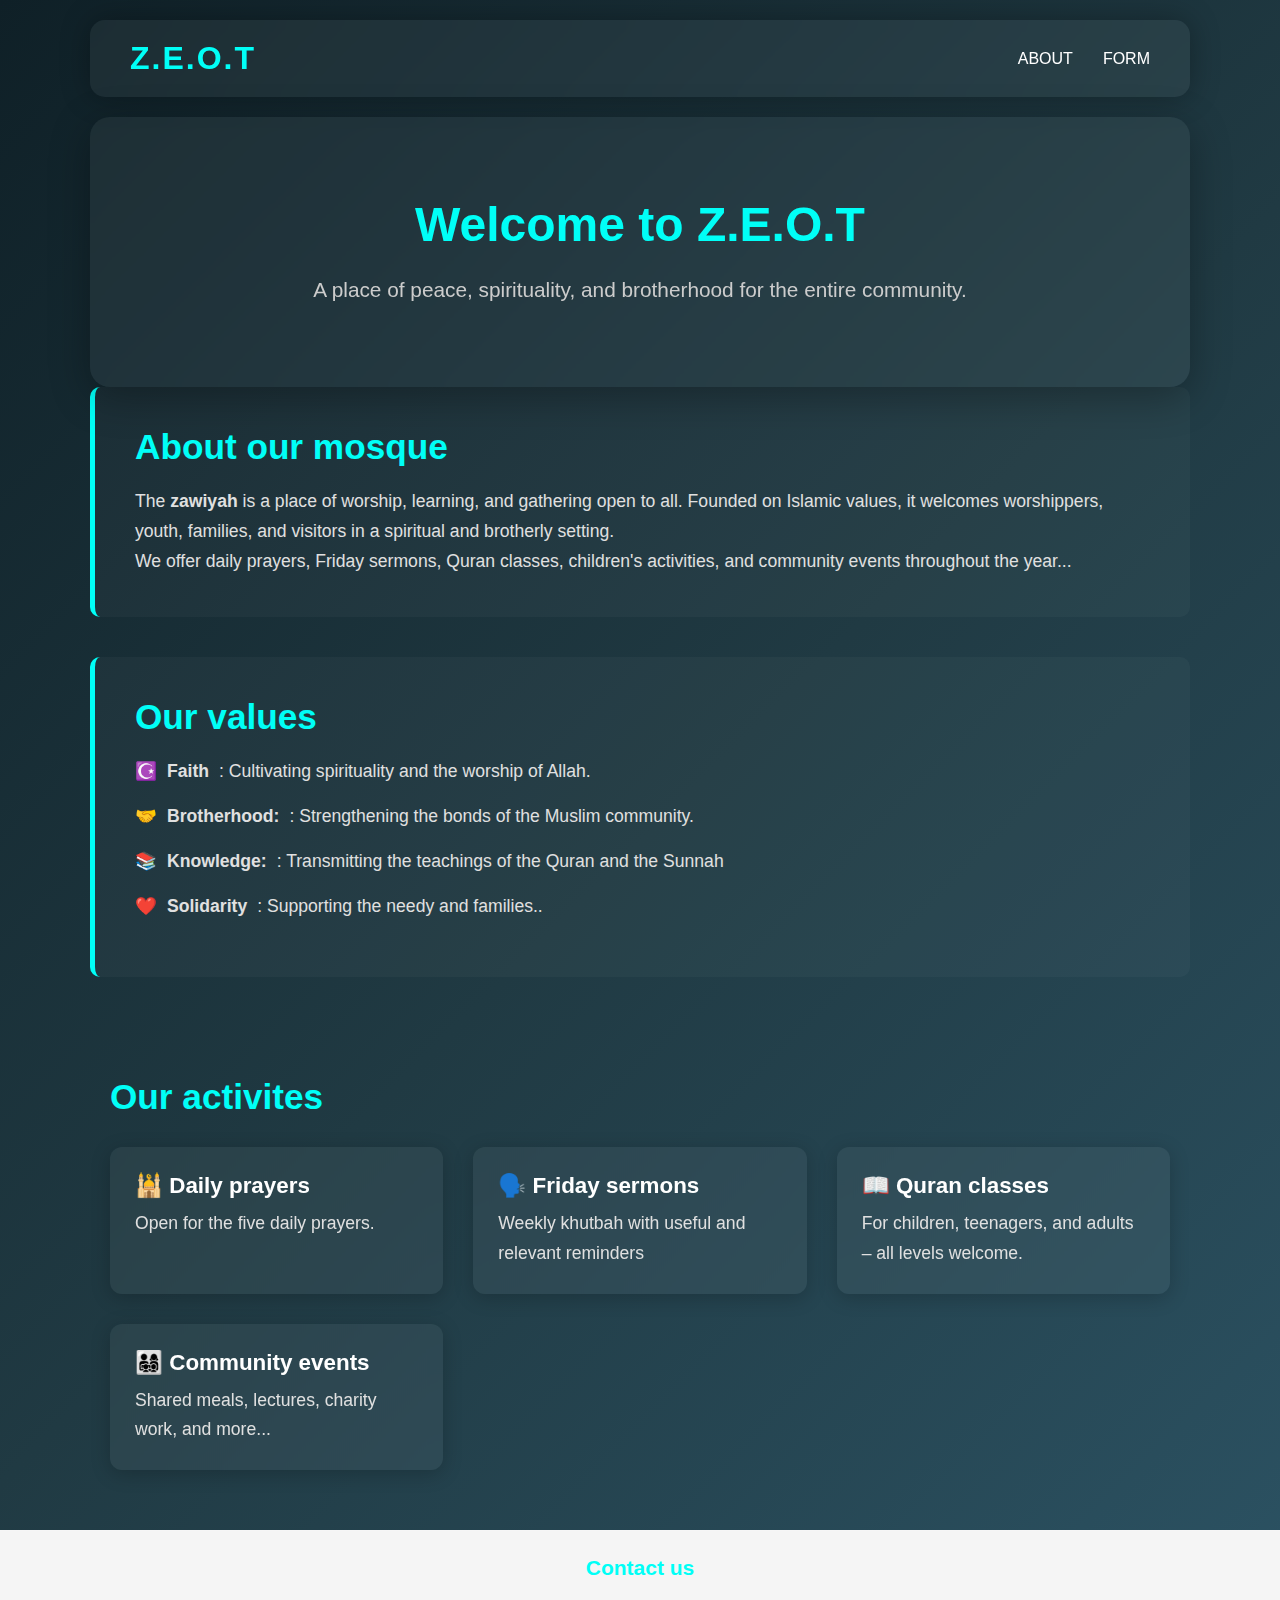
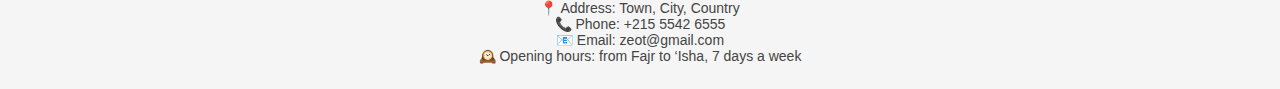
<file: index.html>
<!DOCTYPE html>
<html lang="fr">
<head>
  <meta charset="UTF-8">
  <meta name="viewport" content="width=device-width, initial-scale=1.0">
  <title>À propos | Z.E.O.T</title>
  <link rel="stylesheet" href="style.css">
  <meta name="description" content="Z E O T - Lieu de spiritualité, de paix et d'apprentissage pour la communauté.">
</head>
<body>

  <header>
    <nav class="navbar">
      <h1 class="logo">Z.E.O.T</h1>
      <ul class="nav-links">
        <li><a href="index.html">ABOUT</a></li>
        <li><a href="form.html">FORM</a></li>
      </ul>
    </nav>
  </header>

  <main>
  <section class="hero">
    <h1>Welcome to Z.E.O.T</h1>
    <p>A place of peace, spirituality, and brotherhood for the entire community.</p>
  </section>

  <section class="about">
    <h2>About our mosque</h2>
   <p>The <b>zawiyah </b> is a place of worship, learning, and gathering open to all. Founded on Islamic values, it welcomes worshippers, youth, families, and visitors in a spiritual and brotherly setting.</p>
<p>We offer daily prayers, Friday sermons, Quran classes, children's activities, and community events throughout the year...</p>
  </section>

  <section class="values">
    <h2>Our values</h2>
    <ul>
      <li> ☪️<strong>Faith</strong> : Cultivating spirituality and the worship of Allah.</li>
      <li>🤝 <strong>Brotherhood:</strong> : Strengthening the bonds of the Muslim community.</li>
      <li>📚 <strong>Knowledge:</strong> : Transmitting the teachings of the Quran and the Sunnah</li>
      <li>❤️ <strong>Solidarity</strong> : Supporting the needy and families..</li>
    </ul>
  </section>

  <section class="services">
    <h2>Our activites</h2>
    <div class="grid">
      <div class="service">
        <h3>🕌 Daily prayers</h3>
        <p>Open for the five daily prayers.</p>
      </div>
      <div class="service">
        <h3>🗣️ Friday sermons</h3>
        <p>Weekly khutbah with useful and relevant reminders</p>
      </div>
      <div class="service">
        <h3>📖 Quran classes</h3>
        <p>For children, teenagers, and adults – all levels welcome.</p>
      </div>
      <div class="service">
        <h3>👨‍👩‍👧‍👦 Community events</h3>
        <p>Shared meals, lectures, charity work, and more...</p>
      </div>
    </div>
  </section>
</main>


<footer class="footer">
  <h2>Contact us</h2>
  <p>📍 Address: Town, City, Country</p>
  <p>📞 Phone: +215 5542 6555</p>
  <p>📧 Email: zeot@gmail.com</p>
  <p>🕰️ Opening hours: from Fajr to ‘Isha, 7 days a week</p>
</footer>



</body>
</html>
</file>
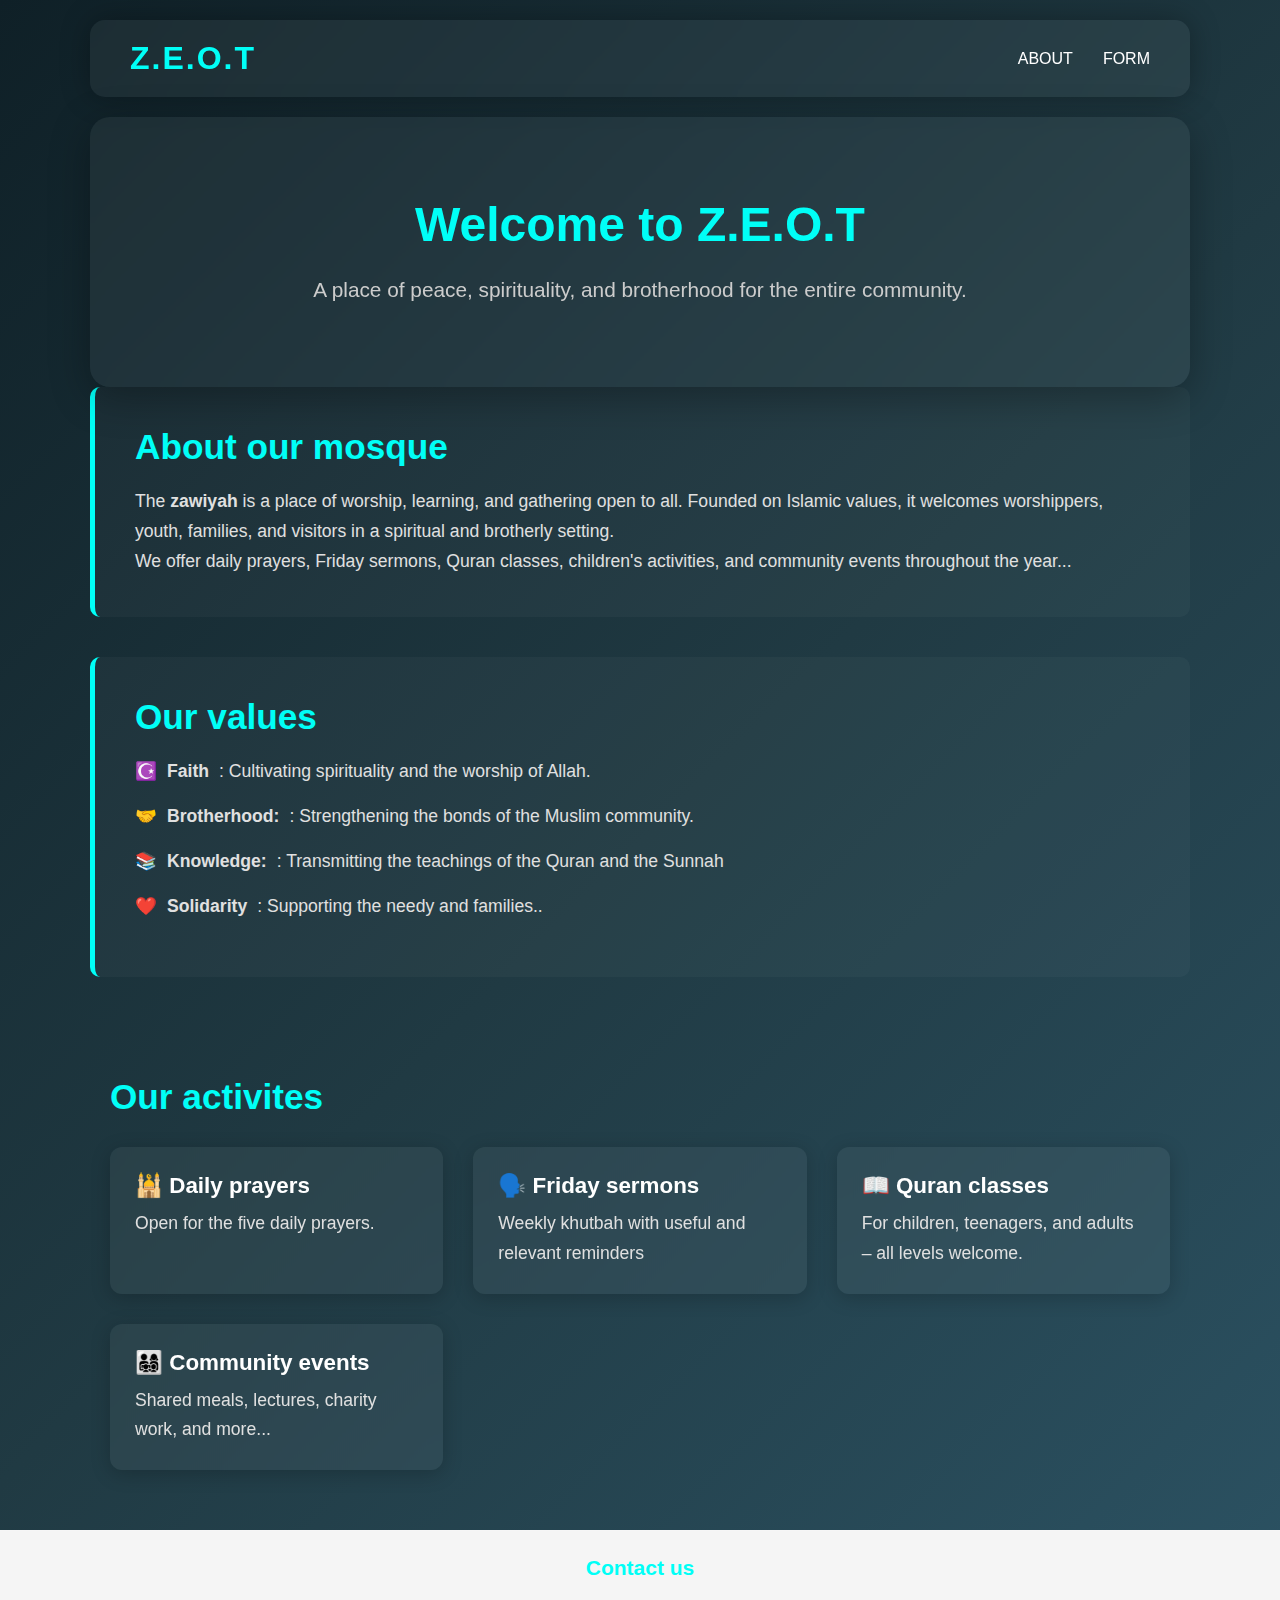
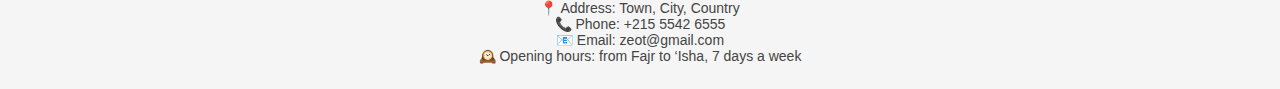
<file: apropos.html>
<!DOCTYPE html>
<html lang="fr">
<head>
  <meta charset="UTF-8">
  <meta name="viewport" content="width=device-width, initial-scale=1.0">
  <title>À propos | Z.E.O.T</title>
  <link rel="stylesheet" href="style.css">
  <meta name="description" content="Z E O T - Lieu de spiritualité, de paix et d'apprentissage pour la communauté.">
</head>
<body>

  <header>
    <nav class="navbar">
      <h1 class="logo">Z.E.O.T</h1>
      <ul class="nav-links">
        <li><a href="apropos.html">ABOUT</a></li>
        <li><a href="form.html">FORM</a></li>
      </ul>
    </nav>
  </header>

  <main>
  <section class="hero">
    <h1>Welcome to Z.E.O.T</h1>
    <p>A place of peace, spirituality, and brotherhood for the entire community.</p>
  </section>

  <section class="about">
    <h2>About our mosque</h2>
   <p>The <b>zawiyah </b> is a place of worship, learning, and gathering open to all. Founded on Islamic values, it welcomes worshippers, youth, families, and visitors in a spiritual and brotherly setting.</p>
<p>We offer daily prayers, Friday sermons, Quran classes, children's activities, and community events throughout the year...</p>
  </section>

  <section class="values">
    <h2>Our values</h2>
    <ul>
      <li> ☪️<strong>Faith</strong> : Cultivating spirituality and the worship of Allah.</li>
      <li>🤝 <strong>Brotherhood:</strong> : Strengthening the bonds of the Muslim community.</li>
      <li>📚 <strong>Knowledge:</strong> : Transmitting the teachings of the Quran and the Sunnah</li>
      <li>❤️ <strong>Solidarity</strong> : Supporting the needy and families..</li>
    </ul>
  </section>

  <section class="services">
    <h2>Our activites</h2>
    <div class="grid">
      <div class="service">
        <h3>🕌 Daily prayers</h3>
        <p>Open for the five daily prayers.</p>
      </div>
      <div class="service">
        <h3>🗣️ Friday sermons</h3>
        <p>Weekly khutbah with useful and relevant reminders</p>
      </div>
      <div class="service">
        <h3>📖 Quran classes</h3>
        <p>For children, teenagers, and adults – all levels welcome.</p>
      </div>
      <div class="service">
        <h3>👨‍👩‍👧‍👦 Community events</h3>
        <p>Shared meals, lectures, charity work, and more...</p>
      </div>
    </div>
  </section>
</main>


<footer class="footer">
  <h2>Contact us</h2>
  <p>📍 Address: Town, City, Country</p>
  <p>📞 Phone: +215 5542 6555</p>
  <p>📧 Email: zeot@gmail.com</p>
  <p>🕰️ Opening hours: from Fajr to ‘Isha, 7 days a week</p>
</footer>



</body>
</html>
</file>
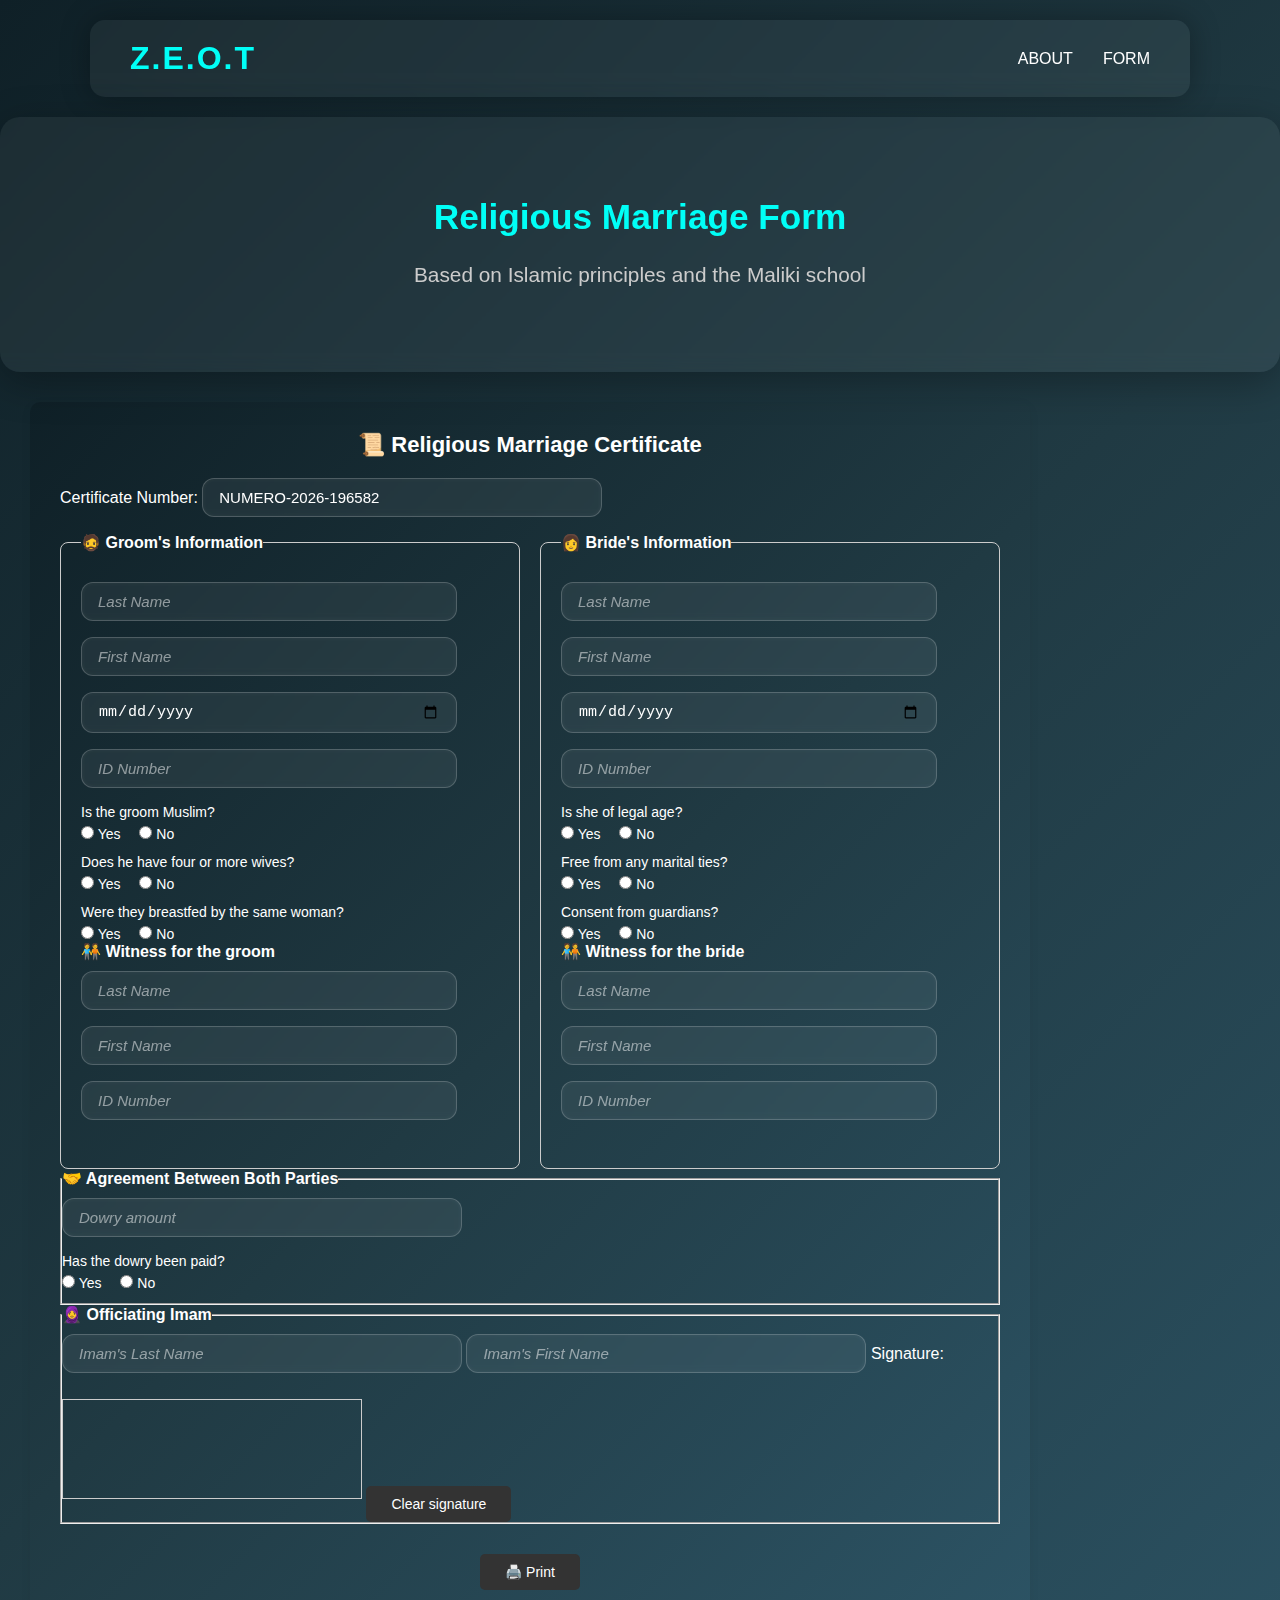
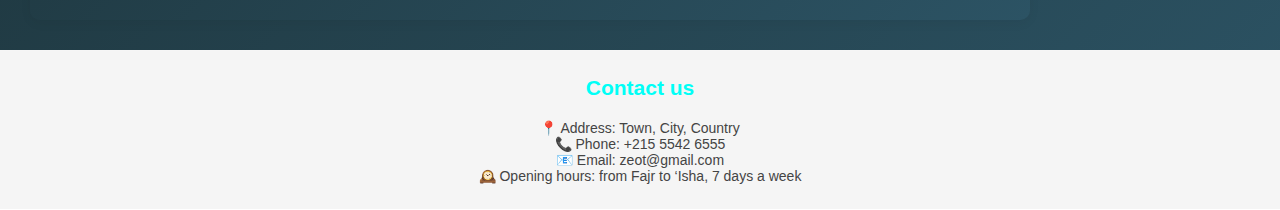
<file: form.html>
<!DOCTYPE html>
<html lang="fr">
<head>
  <meta charset="UTF-8" />
  <meta name="viewport" content="width=device-width, initial-scale=1.0"/>
  <title>Marriage Form - Z.E.O.T</title>
  
  <link rel="stylesheet" href="style.css" />
 
     
</head>
<body>

<header>
    <nav class="navbar">
      <h1 class="logo">Z.E.O.T</h1>
      <ul class="nav-links">
        <li><a href="index.html">ABOUT</a></li>
        <li><a href="form.html">FORM</a></li>
      </ul>
    </nav>
  </header>

<section class="hero">
  <div class="hero-content">
    <h2>Religious Marriage Form</h2>
    <p>Based on Islamic principles and the Maliki school</p>
  </div>
</section>


<section class="form-section">
    <form class="formulaire-mariage">
      <h1>📜 Religious Marriage Certificate </h1>

      <!-- Numéro auto -->
      <div class="form-group">
        <label for="certificat_id">Certificate Number:</label>
        <input type="text" id="certificat_id" readonly>
      </div>

      <!-- Homme -->
       <div class="flex-fields">
      <fieldset>
        <legend>🧔 Groom's Information</legend>
        <input type="text" placeholder="Last Name " required>
        <input type="text" placeholder="First Name" required>
        <input type="date" required>
        
  <input type="number" id="numero id" name="numero id" placeholder="ID Number " required>
        <div class="radio-group">
          <span>Is the groom Muslim?</span>
          <label><input type="radio" name="homme_musulman" required> Yes</label>
          <label><input type="radio" name="homme_musulman"> No</label>
        </div>
        <div class="radio-group">
          <span>Does he have four or more wives?</span>
          <label><input type="radio" name="homme_epouses" required> Yes</label>
          <label><input type="radio" name="homme_epouses"> No</label>
        </div>
        <div class="radio-group">
          <span>Were they breastfed by the same woman?</span>
          <label><input type="radio" name="allaitement" required> Yes</label>
          <label><input type="radio" name="allaitement"> No</label>
            <legend>🧑‍🤝‍🧑 Witness for the groom</legend>
  
 
  <input type="text" id="temoin_nom" name="temoin_nom" placeholder="Last Name" required>

  
  <input type="text" id="temoin_prenom" name="temoin_prenom" placeholder="First Name" required>

  <input type="number" id="numero id" name="numero id" placeholder="ID Number " required>
        </div>
      </fieldset>

      <!-- Femme -->
      <fieldset>
        <legend>👩 Bride's Information</legend>
        <input type="text" placeholder="Last Name" required>
        <input type="text" placeholder="First Name" required>
        <input type="date" required>
        <div class="radio-group">
          
  <input type="number" id="numero id" name="numero id" placeholder="ID Number " required>
          <span>Is she of legal age?</span>
          <label><input type="radio" name="femme_majeure" required> Yes</label>
          <label><input type="radio" name="femme_majeure"> No</label>
          
        </div>
        <div class="radio-group">
          <span>Free from any marital ties?</span>
          <label><input type="radio" name="femme_libre" required> Yes</label>
          <label><input type="radio" name="femme_libre"> No</label>
        </div>
        <div class="radio-group">
          <span>Consent from guardians?</span>
          <label><input type="radio" name="responsables_accord" required> Yes</label>
          <label><input type="radio" name="responsables_accord"> No</label>
         
          
  <legend>🧑‍🤝‍🧑 Witness for the bride</legend>
  
  <input type="text" id="temoin_nom" name="temoin_nom" placeholder="Last Name" required>

  <input type="text" id="temoin_prenom" name="temoin_prenom" placeholder="First Name" required>

  <input type="number" id="numero id" name="numero id" placeholder="ID Number" required>

        </div>
      </fieldset>
</div>
      <!-- Dot -->
      <fieldset>
        <legend>🤝 Agreement Between Both Parties</legend>
        <input type="number" placeholder="Dowry amount " min="0" required>
        <div class="radio-group">
          <span>Has the dowry been paid?</span>
          <label><input type="radio" name="dot_acquittee" required> Yes</label>
          <label><input type="radio" name="dot_acquittee"> No</label>
        </div>
      </fieldset>

      <!-- Imam -->
      <fieldset>
        <legend>🧕 Officiating Imam</legend>
        <input type="text" placeholder="Imam's Last Name" required>
        <input type="text" placeholder="Imam's First Name" required>
        <label>Signature:</label>
        <canvas id="signature-pad" width="300" height="100" style="border:1px solid #ccc;"></canvas>
        <button type="button" onclick="clearSignature()">Clear signature</button>
        <input type="hidden" id="imam_signature_data">
      </fieldset>

      <!-- Action -->
      <div class="form-actions">
      <!-- bouton d'impression -->
<button type="button" id="btn-print">🖨️ Print</button>


      </div>
    </form>
  </section>

<footer class="footer">
  <h2>Contact us</h2>
  <p>📍 Address: Town, City, Country</p>
  <p>📞 Phone: +215 5542 6555</p>
  <p>📧 Email: zeot@gmail.com</p>
  <p>🕰️ Opening hours: from Fajr to ‘Isha, 7 days a week</p>
</footer>


<script src="script.js"></script>

</body>
</html>
</file>
<file: style.css>
/* Reset */
* {
  margin: 0;
  padding: 0;
  box-sizing: border-box;
}

/* Google Font */
@import url('https://fonts.googleapis.com/css2?family=Outfit:wght@400;600&display=swap');

body {
  font-family: 'Outfit', sans-serif;
  background: linear-gradient(135deg, #0f2027, #203a43, #2c5364);
  color: #fff;
}

/* Navbar */
.navbar {
  display: flex;
  justify-content: space-between;
  align-items: center;
  padding: 20px 40px;
  background: rgba(255, 255, 255, 0.05);
  backdrop-filter: blur(10px);
  border-radius: 15px;
  margin: 20px auto;
  max-width: 1100px;
  box-shadow: 0 0 30px rgba(0, 0, 0, 0.3);
  animation: fadeIn 1s ease-in-out;
}

.logo {
  font-size: 2rem;
  font-weight: 600;
  color:#00fff7;
  letter-spacing: 2px;
}

.nav-links {
  list-style: none;
  display: flex;
  gap: 30px;
}

.nav-links a {
  text-decoration: none;
  color: #ffffff;
  font-weight: 500;
  position: relative;
  transition: color 0.3s ease;
}

.nav-links a::after {
  content: "";
  position: absolute;
  width: 0;
  height: 2px;
  bottom: -4px;
  left: 0;
  background-color: #00fff7;
  transition: width 0.3s ease;
}

.nav-links a:hover::after {
  width: 100%;
}

.nav-links a:hover {
  color: #00fff7;
}

/* Responsive */
@media (max-width: 768px) {
  .navbar {
    flex-direction: column;
    align-items: flex-start;
  }

  .nav-links {
    flex-direction: column;
    width: 100%;
    margin-top: 10px;
  }

  .nav-links li {
    width: 100%;
  }

  .nav-links a {
    display: block;
    width: 100%;
    padding: 10px 0;
  }
}

/* Animations */
@keyframes fadeIn {
  from {
    opacity: 0;
    transform: translateY(-10px);
  }
  to {
    opacity: 1;
    transform: translateY(0);
  }
}

/* style a-propos */

/* SECTIONS GÉNÉRALES */
main section {
  padding: 60px 20px;
  max-width: 1100px;
  margin: auto;
  animation: fadeInUp 0.8s ease-in-out;
  color :#00fff7
}

section h2 {
  font-size: 2.2rem;
  margin-bottom: 20px;
  color: #00fff7;
}

section p,
section li {
  font-size: 1.1rem;
  line-height: 1.7;
  color: #e0e0e0;
}

section ul {
  list-style: none;
  padding: 0;
  margin-top: 20px;
}

section ul li {
  margin-bottom: 15px;
  display: flex;
  align-items: center;
  gap: 10px;
}

/* HERO */
.hero {
  text-align: center;
  background: rgba(255, 255, 255, 0.05);
  border-radius: 20px;
  backdrop-filter: blur(8px);
  box-shadow: 0 10px 40px rgba(0, 0, 0, 0.3);
  padding: 80px 20px;
}

.hero h1 {
  font-size: 3rem;
  color: #00fff7;
  margin-bottom: 20px;
}

.hero p {
  font-size: 1.3rem;
  color: #cccccc;
}

/* ABOUT & VALUES */
.about,
.values {
  background-color: rgba(255, 255, 255, 0.03);
  border-left: 5px solid #00fff7;
  border-radius: 10px;
  padding: 40px;
  margin-bottom: 40px;
}

/* SERVICES */
.services .grid {
  display: grid;
  grid-template-columns: repeat(auto-fit, minmax(260px, 1fr));
  gap: 30px;
  margin-top: 30px;
}

.service {
  background: rgba(255, 255, 255, 0.05);
  border-radius: 12px;
  padding: 25px;
  text-align: left;
  transition: transform 0.3s ease, background 0.3s ease;
  backdrop-filter: blur(6px);
  box-shadow: 0 4px 20px rgba(0, 0, 0, 0.2);
}

.service:hover {
  transform: translateY(-8px);
  background: rgba(0, 255, 247, 0.05);
}

.service h3 {
  color: #ffffff;
  font-size: 1.4rem;
  margin-bottom: 10px;
}

/* FOOTER */
.footer {
  background-color: rgba(0, 0, 0, 0.3);
  padding: 50px 20px;
  text-align: center;
  color: #ccc;
  border-top: 1px solid rgba(255, 255, 255, 0.1);
}

.footer h2 {
  color: #00fff7;
  margin-bottom: 20px;
}

/* ANIMATION */
@keyframes fadeInUp {
  0% {
    opacity: 0;
    transform: translateY(20px);
  }
  100% {
    opacity: 1;
    transform: translateY(0);
  }
}

/* RESPONSIVE */
@media (max-width: 768px) {
  .hero h1 {
    font-size: 2.2rem;
  }

  section h2 {
    font-size: 1.7rem;
  }

  .service h3 {
    font-size: 1.2rem;
  }
}

/* style a props */

/* ====== Global Reset & Base ====== */
* {
  margin: 0;
  padding: 0;
  box-sizing: border-box;
}



/* ====== Form ====== */
.form-section {
  background: linear-gradient(135deg, #0f2027, #203a43, #2c5364);
  color: #fff;
  max-width: 1000px;
  margin: 30px ;
  padding: 30px;
  border-radius: 10px;
  box-shadow: 0 3px 12px rgba(0,0,0,0.05);
}

.formulaire-mariage h1 {
  text-align: center;
  font-size: 22px;
  margin-bottom: 20px;
}

.certificat-id {
  text-align: center;
  font-size: 16px;
  margin-bottom: 25px;
  font-weight: bold;
}

/* Côté à côté homme/femme */
.flex-fields {
  display: flex;
  justify-content: space-between;
  gap: 20px;
  flex-wrap: nowrap;
}



.flex-fields fieldset {
  flex: 1 1 48%;
  border: 1px solid #ccc;
  padding: 20px;
  border-radius: 8px;
  min-width: 300px;
}

fieldset legend {
  font-weight: bold;
  font-size: 16px;
  margin-bottom: 10px;
}

input[type="text"],
input[type="date"],
input[type="number"] {
  width: 90%;
  max-width: 400px;
  padding: 10px 16px;
  margin-bottom: 16px;
  border: 1px solid rgba(255, 255, 255, 0.2);
  border-radius: 12px;
  font-size: 15px;
  background: rgba(255, 255, 255, 0.06);
  color: #fff;
  transition: all 0.3s ease;
  backdrop-filter: blur(3px);
  outline: none;
  box-shadow: inset 0 0 5px rgba(255, 255, 255, 0.05);
}

/* Placeholder stylé */
input::placeholder {
  color: rgba(255, 255, 255, 0.5);
  font-style: italic;
}

/* Focus ultra moderne */
input:focus {
  border-color: #ffffff;
  box-shadow: 0 0 0 3px rgba(255, 255, 255, 0.4);
  background-color: rgba(255, 255, 255, 0.1);
}

/* Hover magnifique */
input:hover {
  background-color: rgba(255, 255, 255, 0.08);
  border-color: #ffffff;
  box-shadow: 0 0 8px rgba(255, 255, 255, 0.3);
  transform: scale(1.01);
}





/* Radio group */
.radio-group {
  margin-bottom: 12px;
  font-size: 14px;
}

.radio-group span {
  display: block;
  margin-bottom: 6px;
  font-weight: 500;
}

.radio-group label {
  margin-right: 15px;
}

/* Signature canvas */
canvas#signature-pad {
  width: 100%;
  max-width: 300px;
  height: 100px;
  border: 1px solid #ccc;
  margin: 10px 0;
}

/* Actions */
.form-actions {
  text-align: center;
  margin-top: 30px;
}

button {
  background: #333;
  color: #fff;
  border: none;
  padding: 10px 25px;
  font-size: 14px;
  border-radius: 5px;
  cursor: pointer;
}

button:hover {
  background: #000;
}

/* Footer */
.footer {
  background: #f5f5f5;
  padding: 25px 15px;
  text-align: center;
  font-size: 14px;
  color: #444;
}

/* Print - cacher navbar & footer */
@media print {
  .navbar, .footer, button {
    display: none !important;
  }

  .form-section {
    box-shadow: none;
    margin: 0;
    padding: 0;
  }
}
</file>
